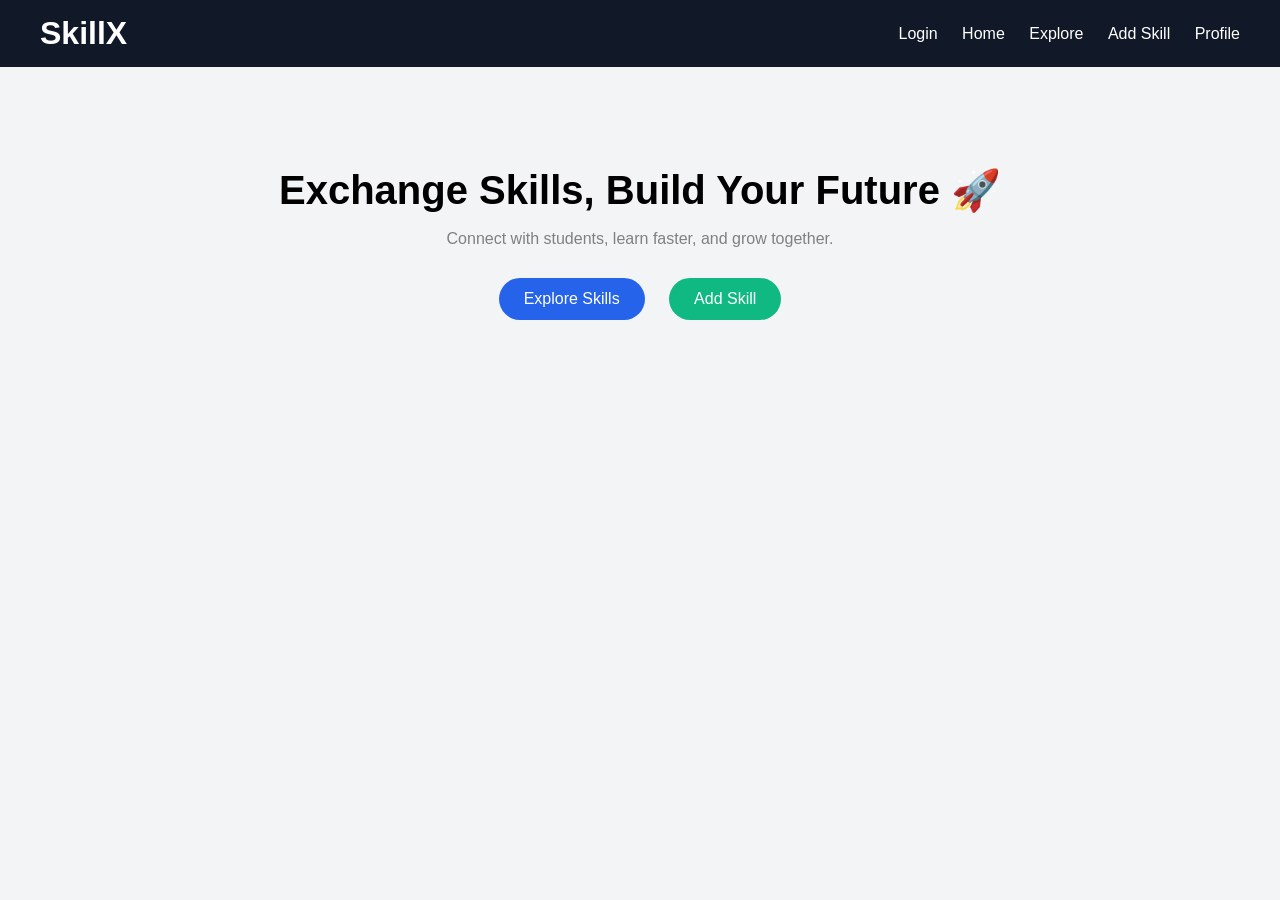
<file: index.html>
<!DOCTYPE html>
<html lang="en">
<head>
  <meta charset="UTF-8">
  <meta name="viewport" content="width=device-width, initial-scale=1.0">
  <title>Skill Exchange Platform</title>
  <link rel="stylesheet" href="style.css">
</head>
<body>

  <!-- Navbar -->
  <header class="navbar">
    <h1>SkillX</h1>
    <nav>
      <a href="login.html">Login</a>
      <a href="index.html">Home</a>
      <a href="skills.html">Explore</a>
      <a href="add-skill.html">Add Skill</a>
      <a href="profile.html">Profile</a>
    </nav>
  </header>

  <!-- Hero Section -->
  <section class="hero">
    <h2>Exchange Skills, Build Your Future 🚀</h2>
    <p>Connect with students, learn faster, and grow together.</p>

    <div class="buttons">
      <button onclick="location.href='skills.html'">Explore Skills</button>
      <button class="secondary" onclick="location.href='add-skill.html'">Add Skill</button>
    </div>
  </section>

</body>
</html>
</file>
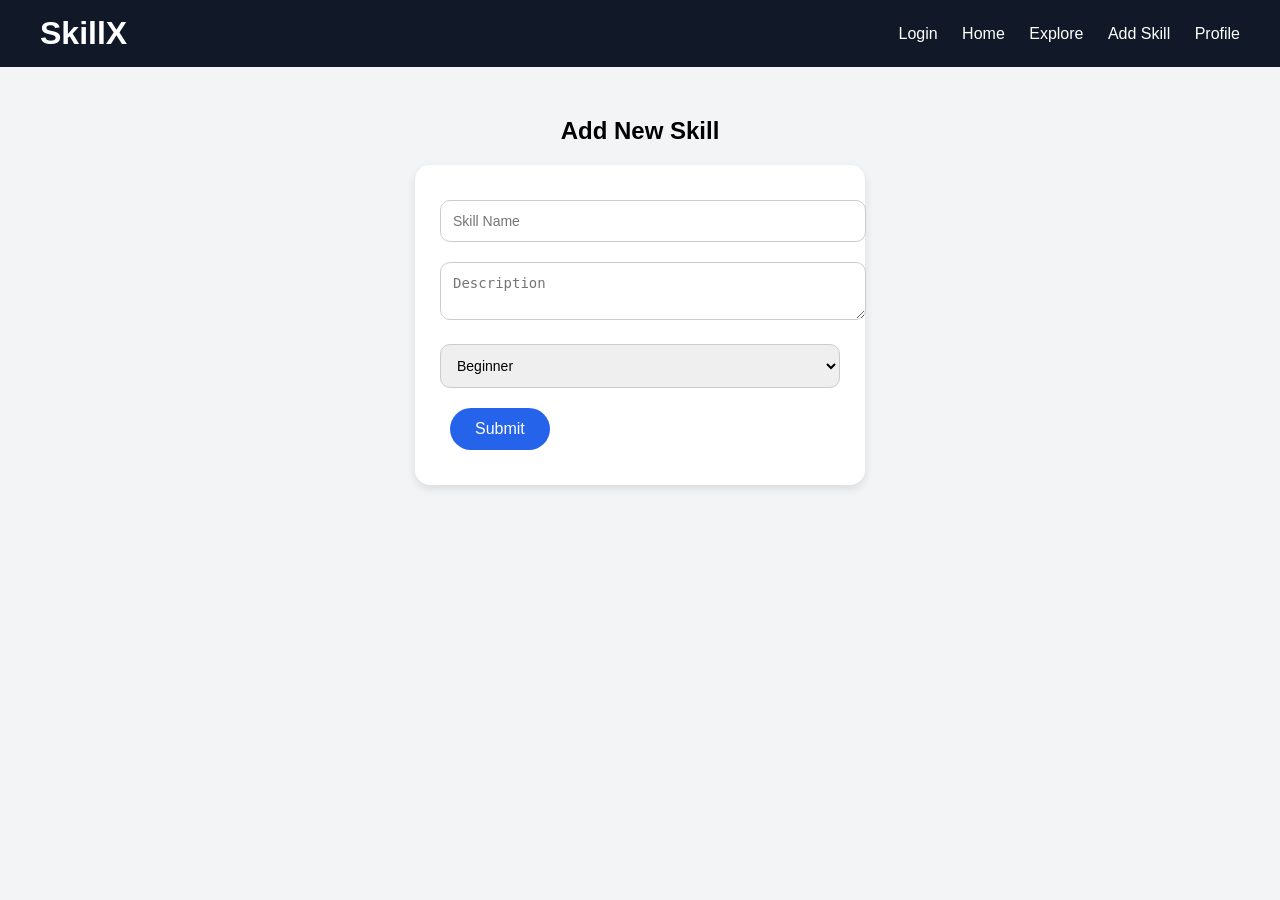
<file: add-skill.html>
<!DOCTYPE html>
<html lang="en">
<head>
  <meta charset="UTF-8">
  <meta name="viewport" content="width=device-width, initial-scale=1.0">
  <title>Add Skill</title>
  <link rel="stylesheet" href="style.css">
</head>
<body>

  <!-- Navbar -->
  <header class="navbar">
    <h1>SkillX</h1>
    <nav>
      <a href="login.html">Login</a>
      <a href="index.html">Home</a>
      <a href="skills.html">Explore</a>
      <a href="add-skill.html">Add Skill</a>
      <a href="profile.html">Profile</a>
    </nav>
  </header>

  <!-- Form Section -->
  <div class="container">
    <h2 style="text-align:center;">Add New Skill</h2>

    <form onsubmit="addSkill(event)">
      <input 
        type="text" 
        id="skillName" 
        placeholder="Skill Name" 
        required
      >

      <textarea 
        id="desc" 
        placeholder="Description"
      ></textarea>

      <select id="level">
        <option>Beginner</option>
        <option>Intermediate</option>
        <option>Expert</option>
      </select>

      <button type="submit">Submit</button>
    </form>
  </div>

  <script src="script.js"></script>
</body>
</html>
</file>
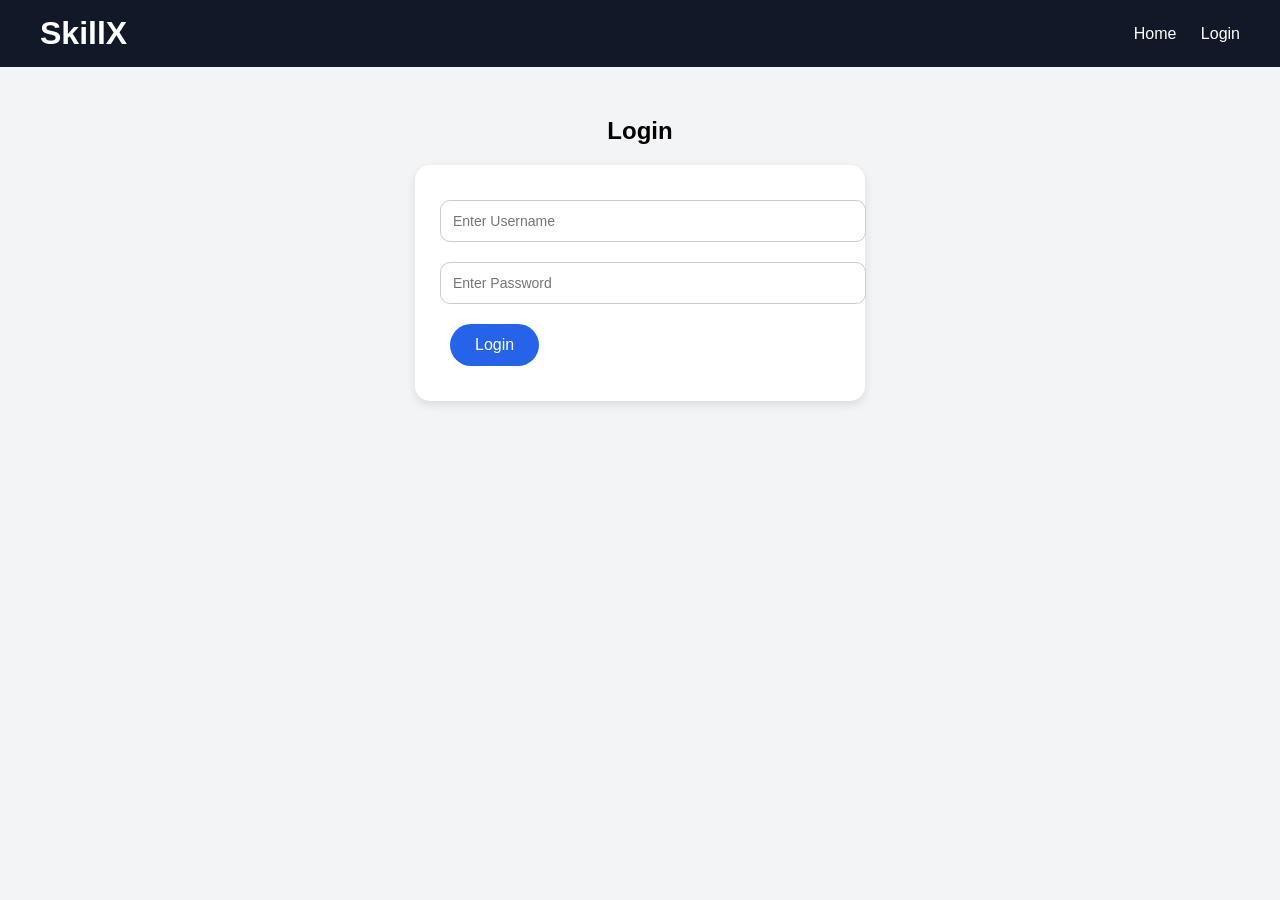
<file: login.html>
<!DOCTYPE html>
<html lang="en">
<head>
  <meta charset="UTF-8">
  <title>Login - SkillX</title>
  <link rel="stylesheet" href="style.css">
</head>
<body>

  <!-- Navbar -->
  <header class="navbar">
    <h1>SkillX</h1>
    <nav>
      <a href="index.html">Home</a>
      <a href="login.html">Login</a>
    </nav>
  </header>

  <!-- Login Form -->
  <div class="container">
    <h2 style="text-align:center;">Login</h2>

    <form onsubmit="loginUser(event)">
      <input 
        type="text" 
        id="username" 
        placeholder="Enter Username" 
        required
      >

      <input 
        type="password" 
        id="password" 
        placeholder="Enter Password" 
        required
      >

      <button type="submit">Login</button>
    </form>
  </div>

  <script src="script.js"></script>
</body>
</html>
</file>
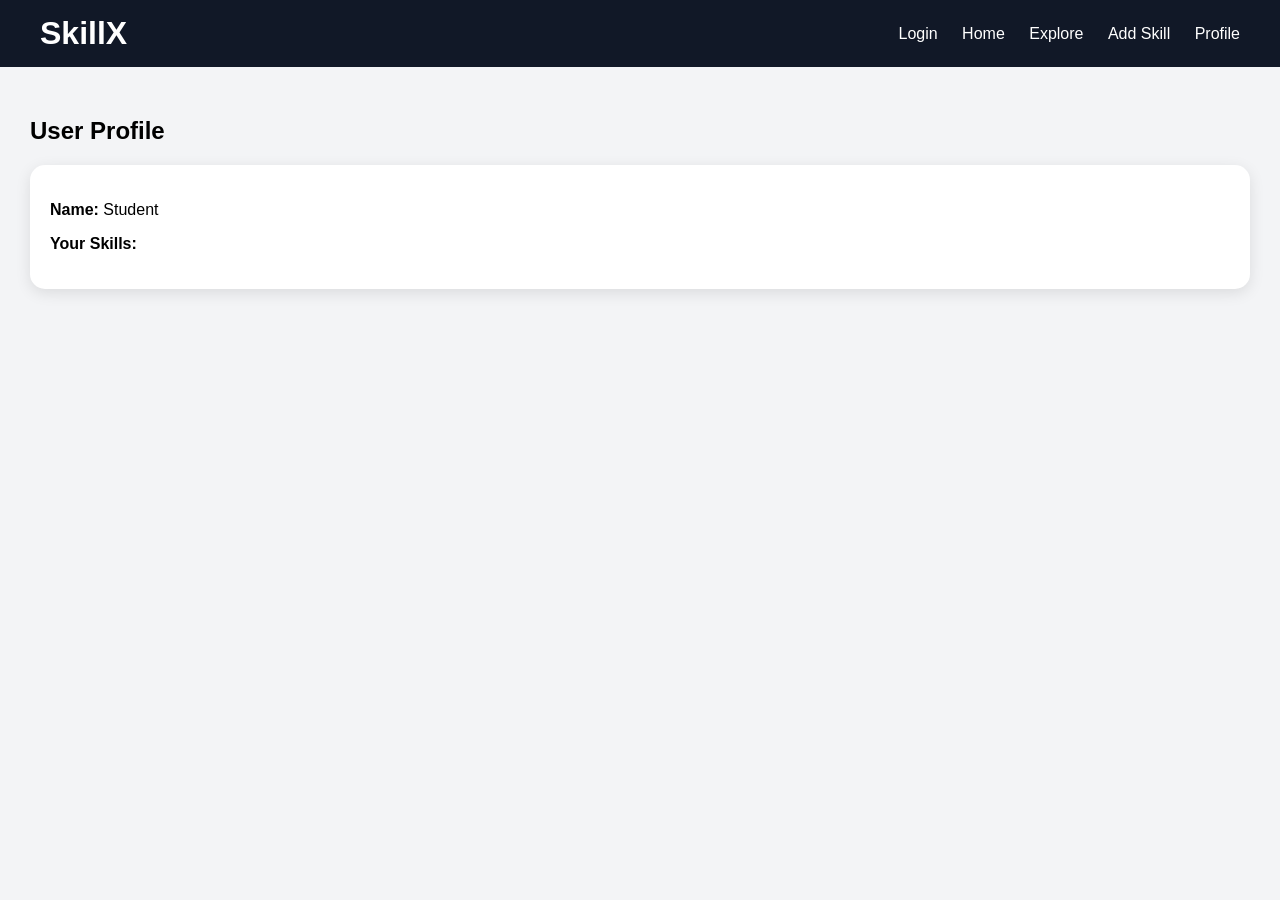
<file: profile.html>
<!DOCTYPE html>
<html lang="en">
<head>
  <meta charset="UTF-8">
  <meta name="viewport" content="width=device-width, initial-scale=1.0">
  <title>Profile</title>
  <link rel="stylesheet" href="style.css">
</head>
<body>

  <!-- Navbar -->
  <header class="navbar">
    <h1>SkillX</h1>
    <nav>
     <a href="login.html">Login</a>
      <a href="index.html">Home</a>
      <a href="skills.html">Explore</a>
      <a href="add-skill.html">Add Skill</a>
      <a href="profile.html">Profile</a>
    </nav>
  </header>

  <!-- Profile Section -->
  <div class="container">
    <h2>User Profile</h2>

    <div class="card">
      <p><strong>Name:</strong> Student</p>
      <p><strong>Your Skills:</strong></p>

      <ul id="mySkills"></ul>
    </div>
  </div>

  <script src="script.js"></script>
</body>
</html>
</file>
<file: style.css>
/* General Reset */
body {
  margin: 0;
  font-family: 'Segoe UI', sans-serif;
  background: #f3f4f6;
}

/* Navbar */
.navbar {
  display: flex;
  justify-content: space-between;
  align-items: center;
  padding: 15px 40px;
  background: #111827;
  color: white;
}

.navbar h1 {
  margin: 0;
}

.navbar nav a {
  color: white;
  margin-left: 20px;
  text-decoration: none;
  font-weight: 500;
}

.navbar nav a:hover {
  color: #10b981;
}

/* Hero Section */
.hero {
  text-align: center;
  margin-top: 100px;
}

.hero h2 {
  font-size: 40px;
  margin-bottom: 10px;
}

.hero p {
  color: gray;
  margin-bottom: 20px;
}

/* Buttons */
button {
  padding: 12px 25px;
  margin: 10px;
  border-radius: 30px;
  border: none;
  background: #2563eb;
  color: white;
  cursor: pointer;
  font-size: 16px;
  transition: 0.3s;
}

button:hover {
  background: #1d4ed8;
}

button.secondary {
  background: #10b981;
}

button.secondary:hover {
  background: #059669;
}

/* Container */
.container {
  padding: 30px;
}

/* Search Box */
.search {
  width: 100%;
  padding: 12px;
  border-radius: 10px;
  border: 1px solid #ccc;
  margin-bottom: 20px;
  font-size: 16px;
}

/* Grid Layout */
.grid {
  display: grid;
  grid-template-columns: repeat(auto-fit, minmax(250px, 1fr));
  gap: 20px;
}

/* Card Design */
.card {
  background: white;
  padding: 20px;
  border-radius: 15px;
  box-shadow: 0 4px 15px rgba(0,0,0,0.1);
  transition: 0.3s;
}

.card:hover {
  transform: translateY(-5px);
}

/* Form Styling */
form {
  max-width: 400px;
  margin: auto;
  background: white;
  padding: 25px;
  border-radius: 15px;
  box-shadow: 0 4px 10px rgba(0,0,0,0.1);
}

input, textarea, select {
  width: 100%;
  padding: 12px;
  margin: 10px 0;
  border-radius: 10px;
  border: 1px solid #ccc;
  font-size: 14px;
}

/* Profile List */
ul {
  padding-left: 20px;
}
</file>
